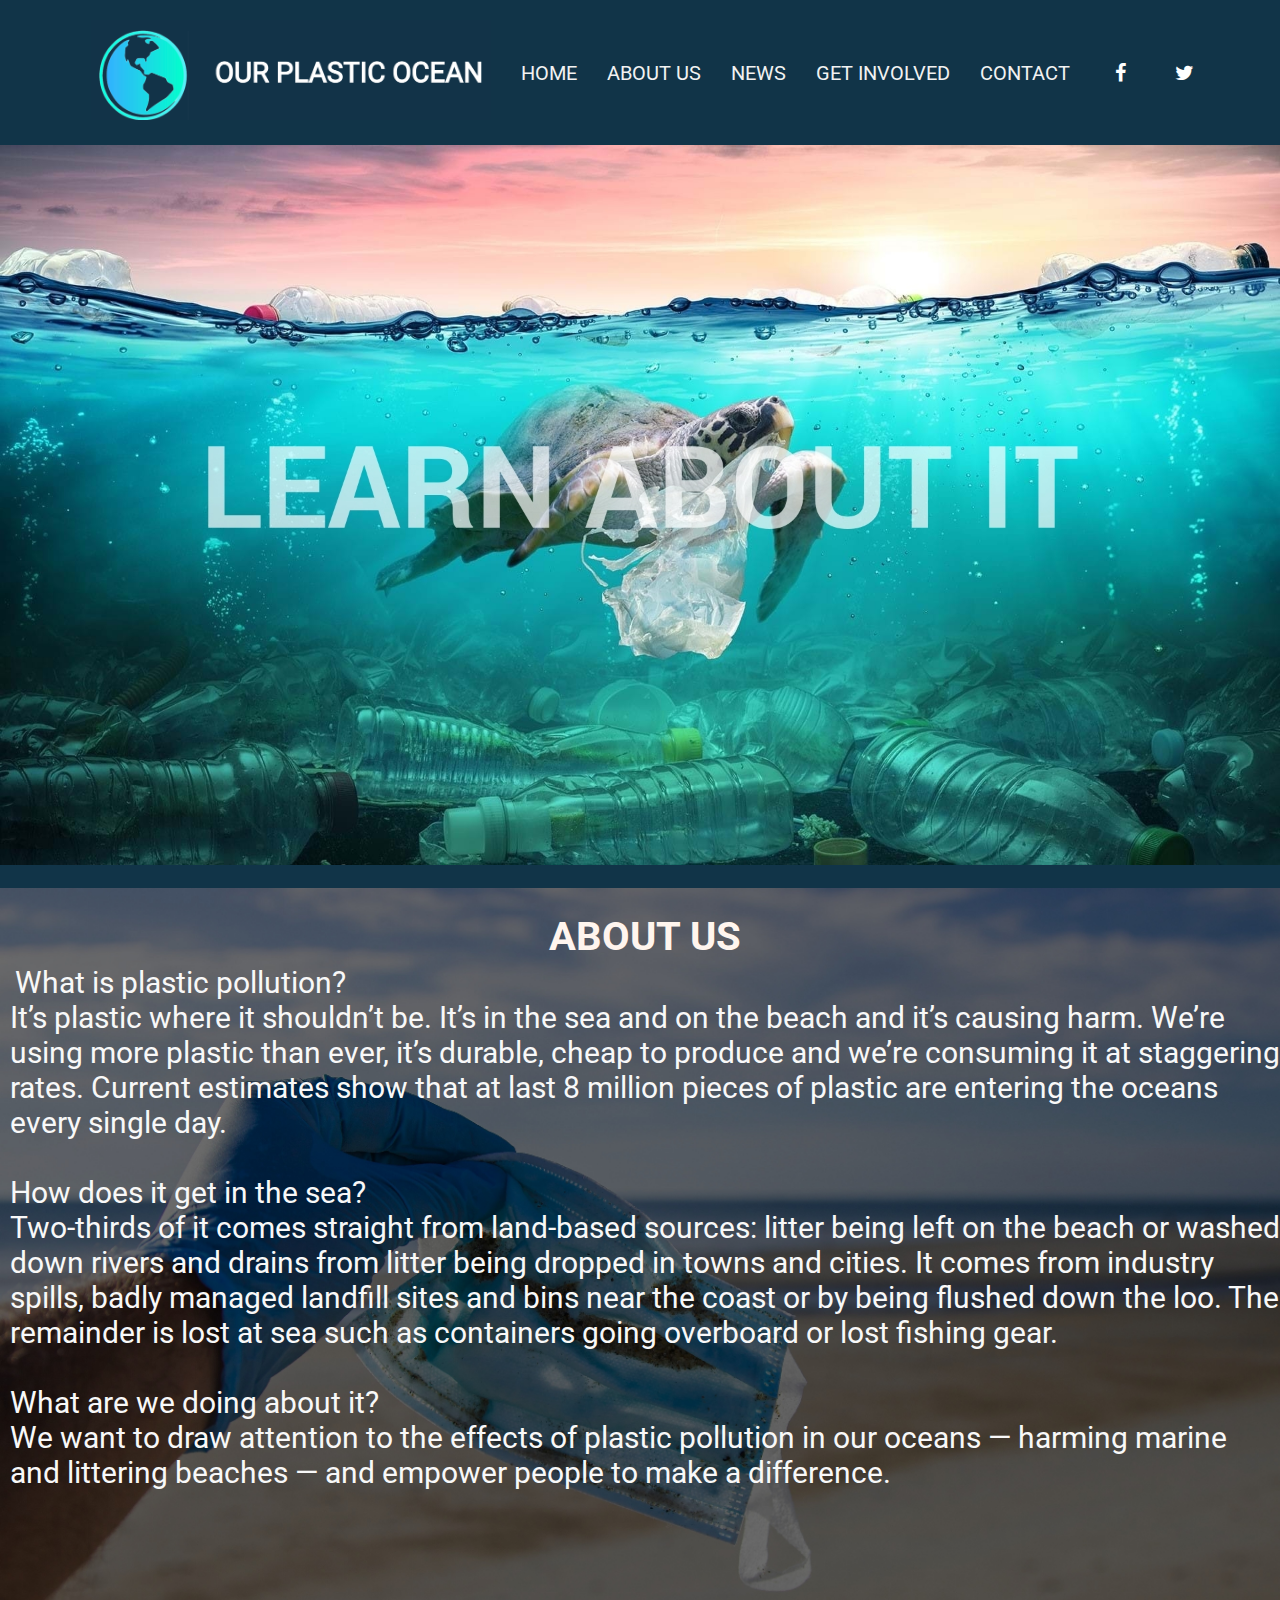
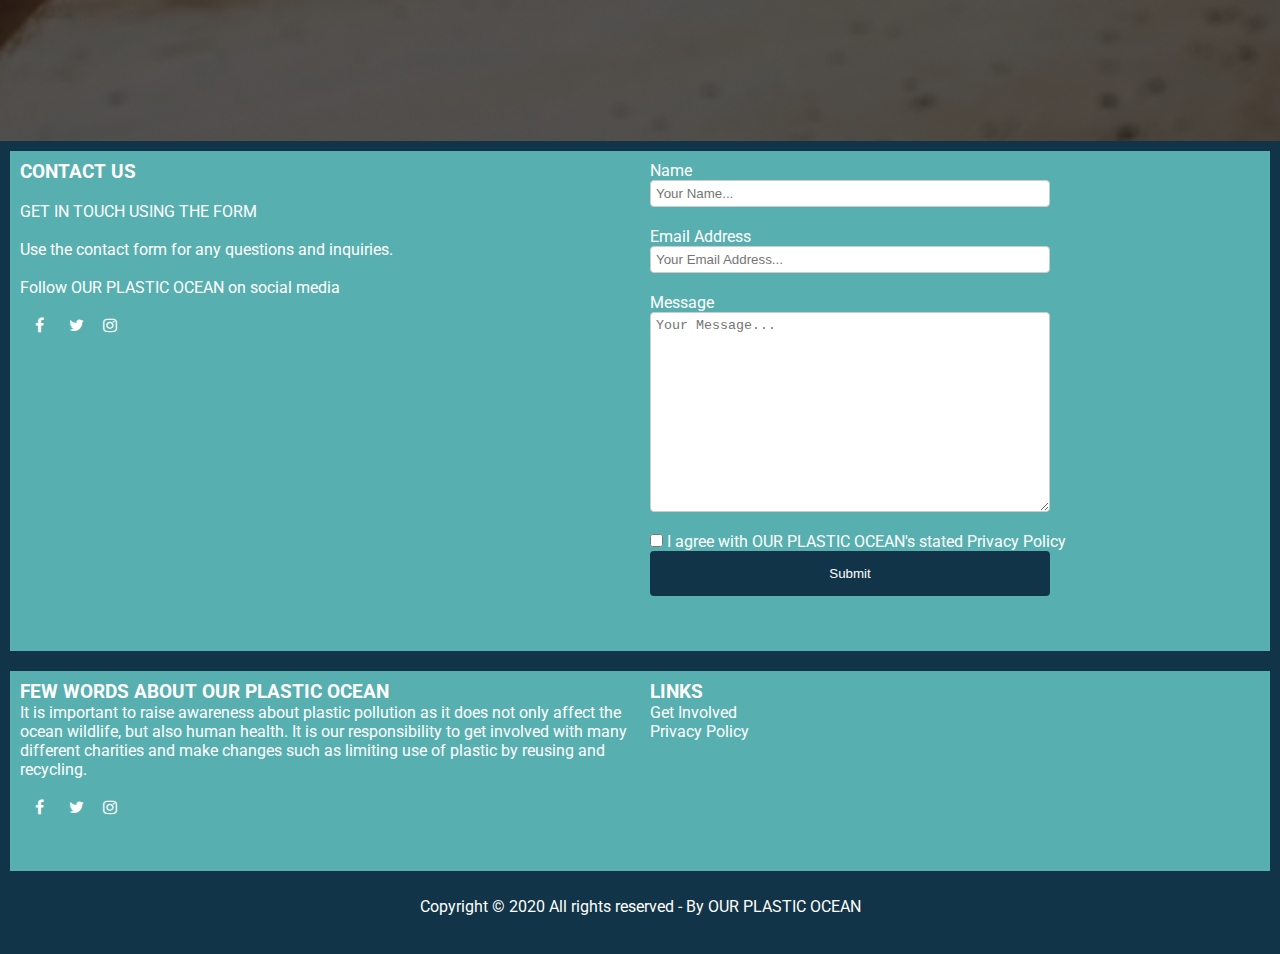
<file: index.html>
<!DOCTYPE html>
<html>
<head>
    <title>Our Plastic Ocean</title>
    <link rel="icon" href="favicon.png">
    <link rel="stylesheet" href="index.css">
    <meta name="viewport" content="width=device-width, initial-scale=1.0">
    <meta charset="utf-8">
    <link rel="preconnect" href="https://fonts.gstatic.com">
    <link href="https://fonts.googleapis.com/css2?family=Roboto&display=swap" rel="stylesheet">
    <link rel="stylesheet" href="https://cdnjs.cloudflare.com/ajax/libs/font-awesome/4.7.0/css/font-awesome.min.css">
<body>
    <!-- NAVBAR -->
    <header id="header">
        <div class="topnav" id="myTopnav">
            <div class="logo">
                <a href="index.html"><img id="header-img" src="./images/logo.png" alt="our plastic ocean logo"/></a>
            </div>
        <a href="index.html">HOME</a>
        <a href="#section2">ABOUT US</a>  
        <a href="news.html">NEWS</a>
        <a href="getinvolved.html">GET INVOLVED</a>
        <a href="#section5">CONTACT</a>
        <a href="https://www.facebook.com" target="_blank"><i class="fa fa-facebook"></i></a>
        <a href="https://www.twitter.com" target="_blank"><i class="fa fa-twitter"></i></a>
          <a href="javascript:void(0);" class="icon" onclick="myFunction()">
            <i class="fa fa-bars"></i>
          </a>
        </div>
    </header>

    <!-- SLIDESHOW CONTAINER -->
    <div class="slideshow-container">
        <div class="mySlides fade">
            <img src="./images/plasticocean.jpeg" style="width:100%;">
        </div>
        <div class="mySlides fade">
            <img src="./images/plasticocean2.jpeg" style="width:100%">
        </div>
        <div class="mySlides fade">
            <img src="./images/plasticocean3.jpeg" style="width:100%">
        </div>
    </div>
    <br>
        <div style="text-align:center">
            <span class="dot"></span>
            <span class="dot"></span>
            <span class="dot"></span>
        </div>

    <!-- ABOUT US SECTION -->
    <div class="container2">
        <div id="section2"></div>
        <img src="./images/plastic2.jpg" alt="ocean" style="width:100%">
        <div class="content">
          <h2>ABOUT US</h2>
          <p3>What is plastic pollution?
          <br>
          It’s plastic where it shouldn’t be. It’s in the sea and on the beach and it’s causing harm. We’re using 
          more plastic than ever, it’s durable, cheap to produce and we’re consuming it at staggering rates. Current 
          estimates show that at last 8 million pieces of plastic are entering the oceans every single day.
          <br>
          <br>
          How does it get in the sea?
          <br>
          Two-thirds of it comes straight from land-based sources: litter being left on the beach or washed down 
          rivers and drains from litter being dropped in towns and cities. It comes from industry spills, badly 
          managed landfill sites and bins near the coast or by being flushed down the loo. The remainder is lost at 
          sea such as containers going overboard or lost fishing gear.
          <br>
          <br> 
          What are we doing about it?
          <br>
          We want to draw attention to the effects of plastic pollution in our oceans — harming marine and 
          littering beaches — and empower people to make a difference.
        </p3>
        </div>
    </div>


    <!-- CONTACT FORM SECTION -->
    <div class="links" id="section5"></div>
        <div class="container">
            <div class="column1" style="color: white;">
                <h3>CONTACT US</h3><br>
                <p>GET IN TOUCH USING THE FORM</p><br>
                <p>Use the contact form for any questions and inquiries.</p><br>
                <p>Follow OUR PLASTIC OCEAN on social media</p>
        <br>
                <a href="https://www.facebook.com" target="_blank" class="nav-item nav-link"><i class="fa fa-facebook"></i></a>
                <a href="https://www.twitter.com"  target="_blank" class="nav-item nav-link"><i class="fa fa-twitter"></i></a>
                <a href="https://www.instagram.com"  target="_blank" class="nav-item nav-link"><i class="fa fa-instagram"></i></a>
            </div>
                <form action="messagereceived.html">
                    <div class="column1" style="color: white;">
                    <label for="name">Name</label>
                        <input type="text" id="name" name="yourname" placeholder="Your Name...">
                        <label for="emailaddress">Email Address</label>
                        <input type="text" id="email" name="email" placeholder="Your Email Address...">
                        <label for="subject">Message</label>
                        <textarea id="subject" name="messsage" placeholder="Your Message..." style="height:200px"></textarea>
                        <input type="checkbox" value="Agreed-to-Terms" required>
                            I agree with OUR PLASTIC OCEAN's stated
                            <a href="privacypolicy.html">Privacy Policy</a>
                        <div style="color:white;">
                        <input type="submit" value="Submit">
                </form>
            </div>
        </div>
    </div>

    <!-- FOOTER SECTION -->
    <footer>
        <div class="container">
            <div class="column" style="color:white;">
              <h3>FEW WORDS ABOUT OUR PLASTIC OCEAN</h3>
              <p>It is important to raise awareness about plastic pollution as it does not only affect the ocean wildlife, but also human health.
                 It is our responsibility to get involved with many different charities and make changes such as limiting use of plastic by reusing and recycling.
              </p>
              <br>
                <a href="https://www.facebook.com" target="_blank" class="nav-item nav-link"><i class="fa fa-facebook"></i></a>
                <a href="https://www.twitter.com"  target="_blank" class="nav-item nav-link"><i class="fa fa-twitter"></i></a>
                <a href="https://www.instagram.com" target="_blank" class="nav-item nav-link"><i class="fa fa-instagram"></i></a>
            </div>
            <div class="column" style="color:white;">
              <h3>LINKS</h3>
              <ul class="no-bullets">                    
                <li><a href="getinvolved.html">Get Involved</a></li>
                <li><a href="privacypolicy.html">Privacy Policy</a></li>
               </ul>
            </div>
        </div>
    </footer>

    <!-- COPYRIGHT -->
    <div class="copyright">
        <div class="row">
                <p>
                    Copyright &copy; 2020 All rights reserved - By OUR PLASTIC OCEAN
                </p>
        </div>
    </div>


<button onclick=topFunction() id="myBtn" title="Go to top">&#9650</button>
<div style="padding:15px 15px"></div>
<script src="script.js"></script>
<script src="script1.js"></script>
<script src="script2.js"></script>
</body>
</html>
</file>
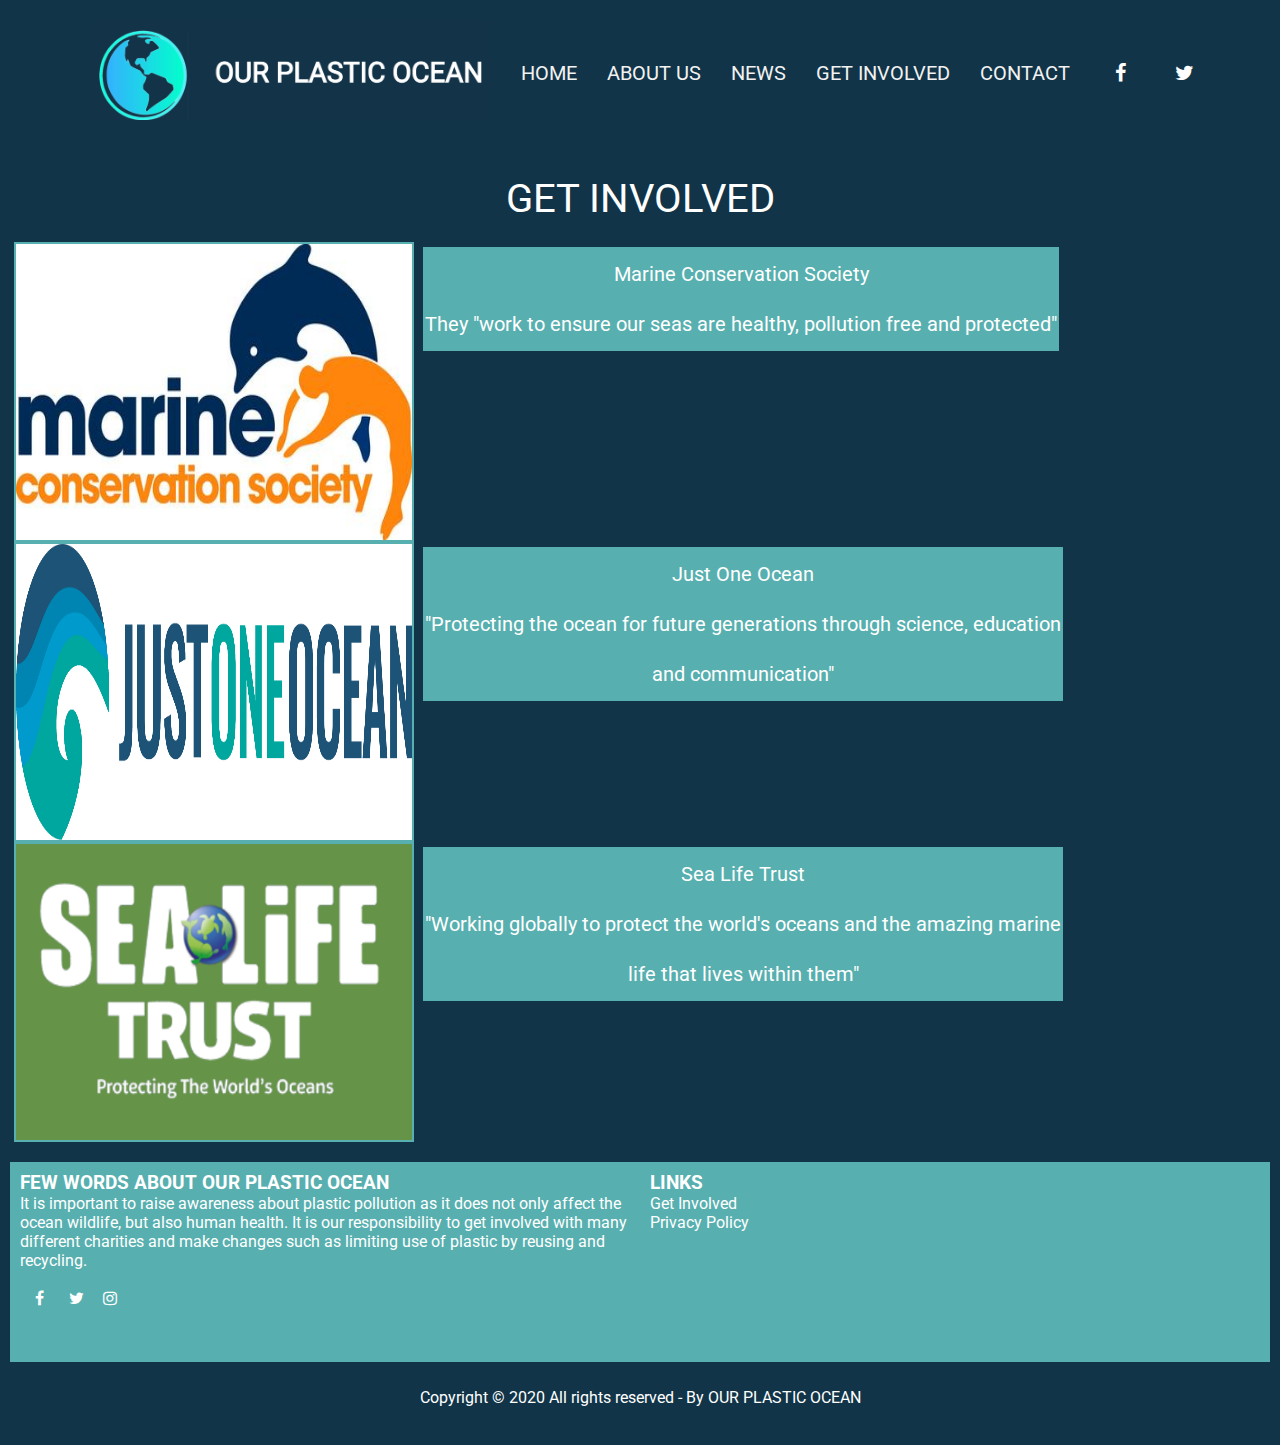
<file: getinvolved.html>
<!DOCTYPE html>
<html>
<head>
    <title>Our Plastic Ocean - Get Involved</title>
    <link rel="icon" href="favicon.png">
    <link rel="stylesheet" href="getinvolved.css">
    <meta name="viewport" content="width=device-width, initial-scale=1.0">
    <meta charset="utf-8">
    <link rel="preconnect" href="https://fonts.gstatic.com">
    <link href="https://fonts.googleapis.com/css2?family=Roboto&display=swap" rel="stylesheet">
    <link rel="stylesheet" href="https://cdnjs.cloudflare.com/ajax/libs/font-awesome/4.7.0/css/font-awesome.min.css">
<body>
    <!-- NAVBAR -->
    <header id="header">
        <div class="topnav" id="myTopnav">
            <div class="logo">
                    <a href="index.html"><img id="header-img" src="./images/logo.png" alt="our plastic ocean logo"/></a>
            </div>
        <a href="index.html">HOME</a>
        <a href="index.html#section2">ABOUT US</a>  
        <a href="news.html">NEWS</a>
        <a href="getinvolved.html">GET INVOLVED</a>
        <a href="index.html#section5">CONTACT</a>
        <a href="https://www.facebook.com" target="_blank"><i class="fa fa-facebook"></i></a>
        <a href="https://www.twitter.com" target="_blank"><i class="fa fa-twitter"></i></a>
          <a href="javascript:void(0);" class="icon" onclick="myFunction()">
            <i class="fa fa-bars"></i>
          </a>
        </div>
    </header>

        <div class="container">
            <div class="getinvolved">GET INVOLVED</div>
            <a href="https://www.mcsuk.org/" target="_blank">
            <img class="charitylogo" src="./images/mcs.jpeg" alt="marine conservation society logo">
            </a>
            <div class="charitylogo2">
                <a href="https://www.mcsuk.org/" target="_blank">
                <p2 class="header1">Marine Conservation Society
                    <br>They "work to ensure our seas are healthy, pollution free and protected"</p2>
            </div>
            <a href="https://justoneocean.org/" target="_blank">
                <img class="charitylogo" src="./images/justoneocean.jpeg" alt="just one ocean logo">
                </a>
                <div class="charitylogo2">
                    <a href="https://justoneocean.org/" target="_blank">
                    <p2 class="header1">Just One Ocean
                        <br>"Protecting the ocean for future generations through science, education 
                        <br> and communication"</p2>
                </div>
            <a href="https://www.sealifetrust.org/en/" target="_blank">
                <img class="charitylogo" src="./images/sealifetrust.jpeg" alt="sea life trust logo">
            </a>
            <div class="charitylogo2">
                <a href="https://www.sealifetrust.org/en/" target="_blank">
                <p2 class="header1">Sea Life Trust
                    <br>"Working globally to protect the world's oceans and the amazing marine 
                    <br>life that lives within them"</p2>
                </a>
            </div>
        </div>
                       
    <!-- FOOTER SECTION -->
    <footer>
        <div class="container">
            <div class="column" style="color:white;">
              <h3>FEW WORDS ABOUT OUR PLASTIC OCEAN</h3>
              <p>It is important to raise awareness about plastic pollution as it does not only affect the ocean wildlife, but also human health.
                 It is our responsibility to get involved with many different charities and make changes such as limiting use of plastic by reusing and recycling.
              </p>
              <br>
                <a href="https://www.facebook.com" target="_blank" class="nav-item nav-link"><i class="fa fa-facebook"></i></a>
                <a href="https://www.twitter.com"  target="_blank" class="nav-item nav-link"><i class="fa fa-twitter"></i></a>
                <a href="https://www.instagram.com" target="_blank" class="nav-item nav-link"><i class="fa fa-instagram"></i></a>
            </div>
            <div class="column" style="color:white;">
              <h3>LINKS</h3>
              <ul class="no-bullets">                    
                <li><a href="getinvolved.html">Get Involved</a></li>
                <li><a href="privacypolicy.html">Privacy Policy</a></li>
               </ul>
            </div>
        </div>
    </footer>

    <!-- COPYRIGHT -->
    <div class="copyright">
        <div class="row">
                <p>
                    Copyright &copy; 2020 All rights reserved - By OUR PLASTIC OCEAN
                </p>
        </div>
    </div>


<button onclick=topFunction() id="myBtn" title="Go to top">&#9650</button>
<div style="padding:15px 15px"></div>
<script src="script1.js"></script>
<script src="script2.js"></script>
</body>
</html>
</file>
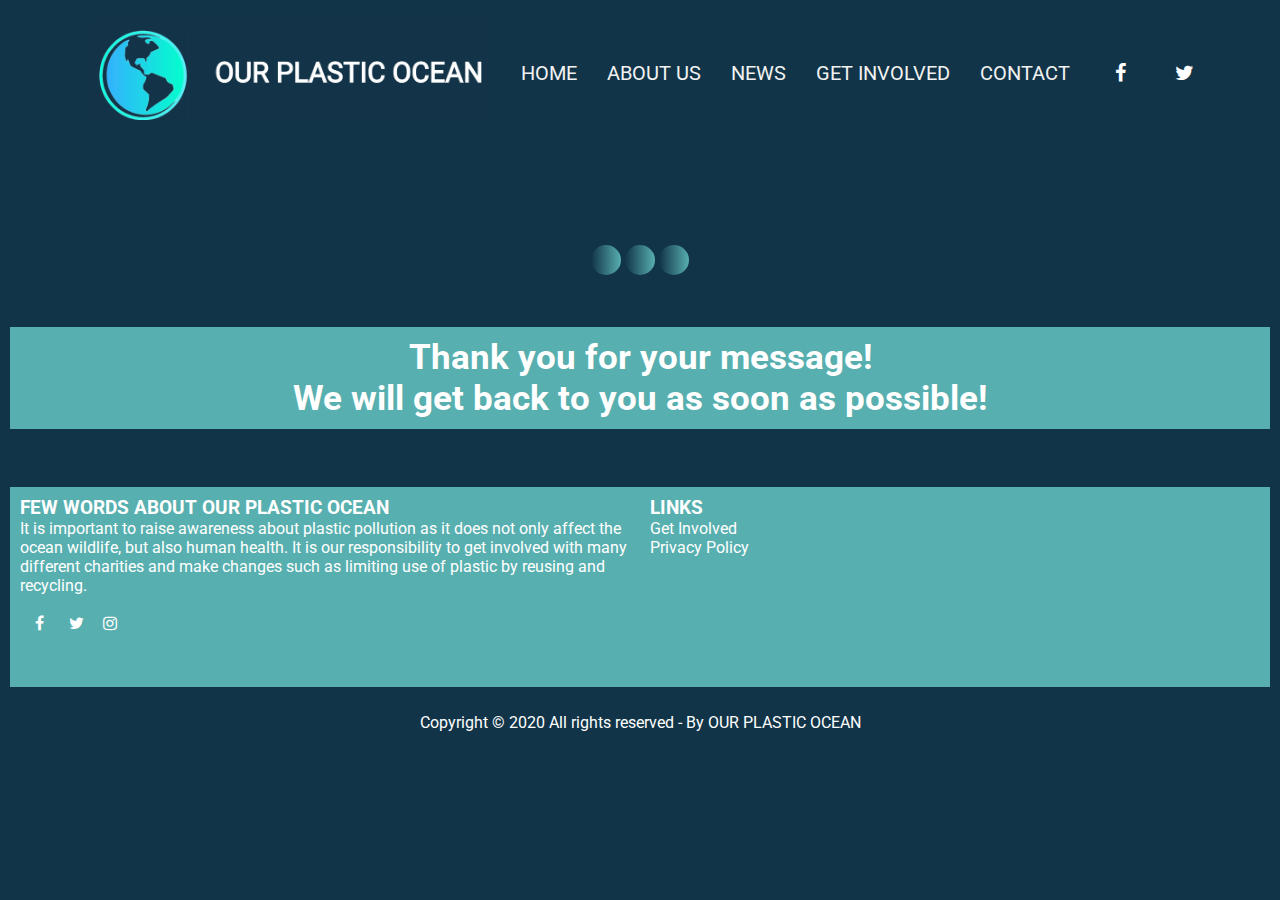
<file: messagereceived.html>
<!DOCTYPE html>
<html>
<head>
    <title>Our Plastic Ocean - Message Received</title>
    <link rel="icon" href="favicon.png">
    <link rel="stylesheet" href="messagereceived.css">
    <meta name="viewport" content="width=device-width, initial-scale=1.0">
    <meta charset="utf-8">
    <link rel="preconnect" href="https://fonts.gstatic.com">
    <link href="https://fonts.googleapis.com/css2?family=Roboto&display=swap" rel="stylesheet">
    <link rel="stylesheet" href="https://cdnjs.cloudflare.com/ajax/libs/font-awesome/4.7.0/css/font-awesome.min.css">
    <script src="https://code.jquery.com/jquery-3.4.1.js"></script>
<body>
    <!-- NAVBAR -->
    <header id="header">
        <div class="topnav" id="myTopnav">
            <div class="logo">
                    <a href="index.html"><img id="header-img" src="./images/logo.png" alt="our plastic ocean logo"/></a>
            </div>
        <a href="index.html">HOME</a>
        <a href="index.html#section2">ABOUT US</a>  
        <a href="news.html">NEWS</a>
        <a href="getinvolved.html">GET INVOLVED</a>
        <a href="index.html#section5">CONTACT</a>
        <a href="https://www.facebook.com" target="_blank"><i class="fa fa-facebook"></i></a>
        <a href="https://www.twitter.com" target="_blank"><i class="fa fa-twitter"></i></a>
          <a href="javascript:void(0);" class="icon" onclick="myFunction()">
            <i class="fa fa-bars"></i>
          </a>
        </div>
    </header>

        <div class="spinner">
            <div class="bounce1"></div>
            <div class="bounce2"></div>
            <div class="bounce3"></div>
          </div>
    <br><br>
          <div class="container">
                <h4>Thank you for your message! 
                <br>We will get back to you as soon as possible!</h4>
            </div>
    <br><br>        
    <!-- FOOTER SECTION -->
    <footer>
        <div class="container">
            <div class="column" style="color:white;">
              <h3>FEW WORDS ABOUT OUR PLASTIC OCEAN</h3>
              <p>It is important to raise awareness about plastic pollution as it does not only affect the ocean wildlife, but also human health.
                 It is our responsibility to get involved with many different charities and make changes such as limiting use of plastic by reusing and recycling.
              </p>
              <br>
                <a href="https://www.facebook.com" target="_blank" class="nav-item nav-link"><i class="fa fa-facebook"></i></a>
                <a href="https://www.twitter.com"  target="_blank" class="nav-item nav-link"><i class="fa fa-twitter"></i></a>
                <a href="https://www.instagram.com" target="_blank" class="nav-item nav-link"><i class="fa fa-instagram"></i></a>
            </div>
            <div class="column" style="color:white;">
              <h3>LINKS</h3>
              <ul class="no-bullets">                    
                <li><a href="getinvolved.html">Get Involved</a></li>
                <li><a href="privacypolicy.html">Privacy Policy</a></li>
               </ul>
            </div>
        </div>
    </footer>

    <!-- COPYRIGHT -->
    <div class="copyright">
        <div class="row">
                <p>
                    Copyright &copy; 2020 All rights reserved - By OUR PLASTIC OCEAN
                </p>
        </div>
    </div>


<button onclick=topFunction() id="myBtn" title="Go to top">&#9650</button>
<div style="padding:15px 15px"></div>
<script src="script1.js"></script>
<script src="script2.js"></script>
</body>
</html>
</file>
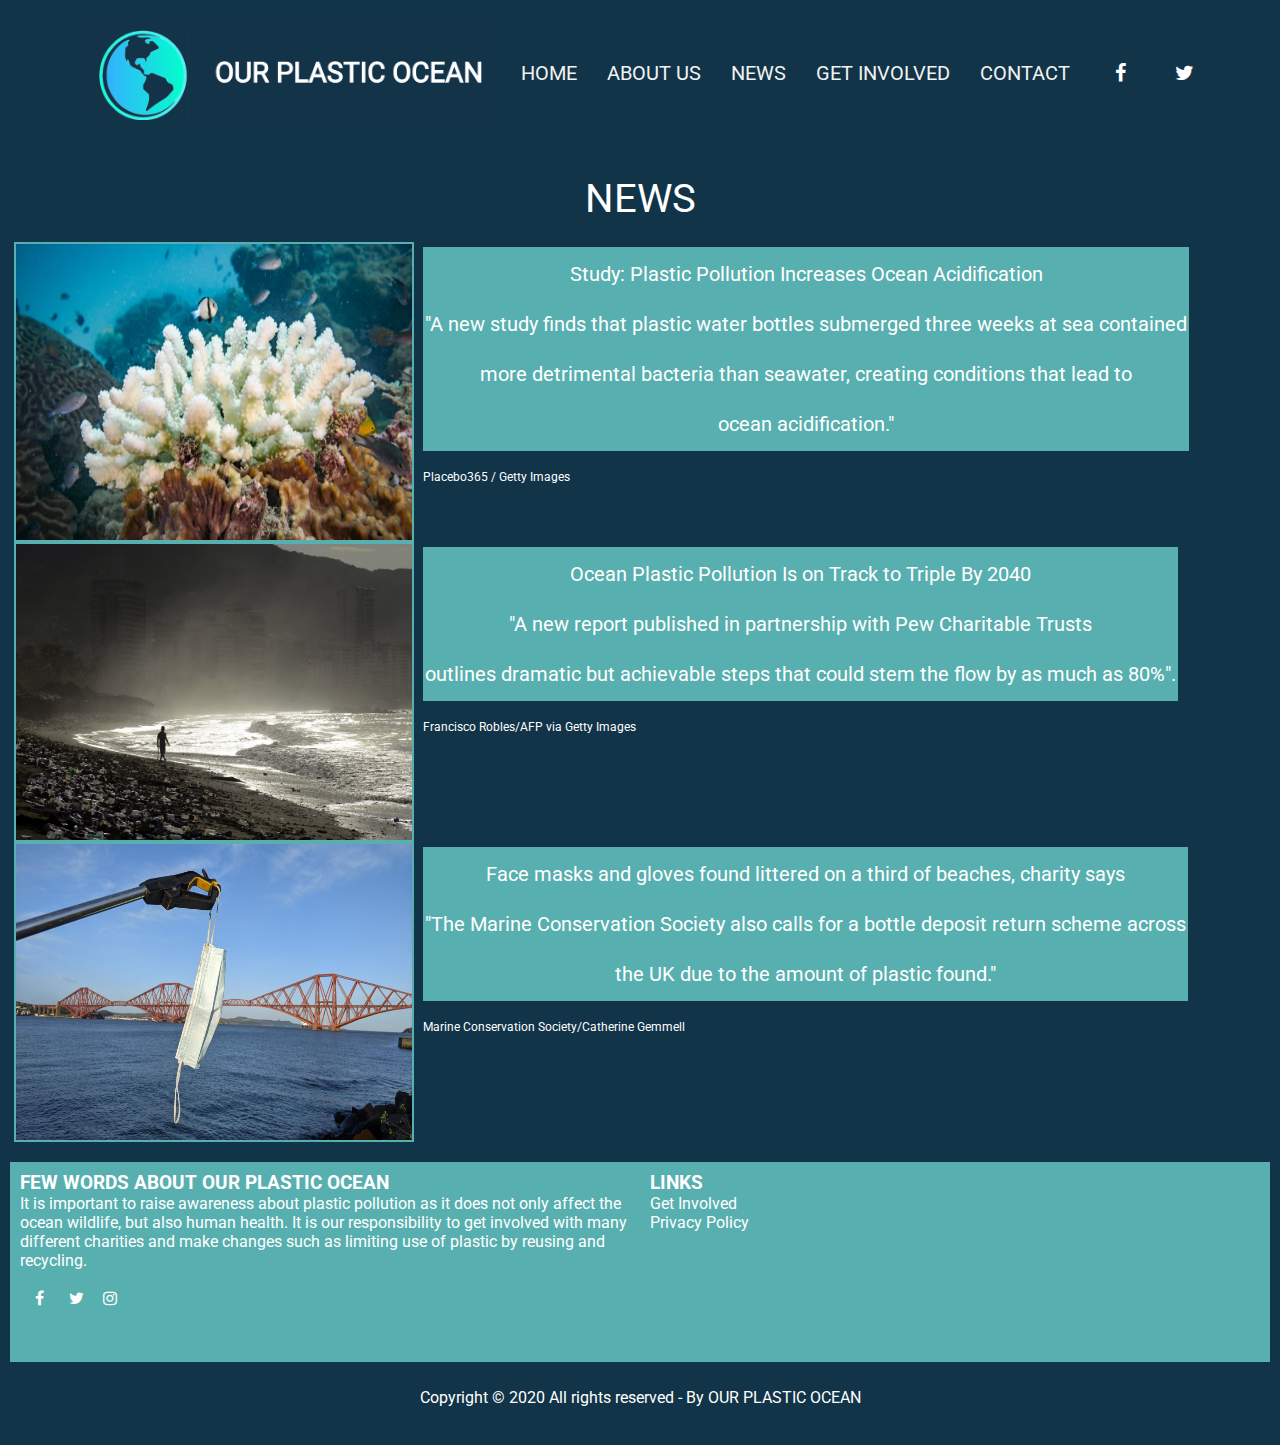
<file: news.html>
<!DOCTYPE html>
<html>
<head>
    <title>Our Plastic Ocean - News</title>
    <link rel="icon" href="favicon.png">
    <link rel="stylesheet" href="news.css">
    <meta name="viewport" content="width=device-width, initial-scale=1.0">
    <meta charset="utf-8">
    <link rel="preconnect" href="https://fonts.gstatic.com">
    <link href="https://fonts.googleapis.com/css2?family=Roboto&display=swap" rel="stylesheet">
    <link rel="stylesheet" href="https://cdnjs.cloudflare.com/ajax/libs/font-awesome/4.7.0/css/font-awesome.min.css">
<body>
    <!-- NAVBAR -->
    <header id="header">
        <div class="topnav" id="myTopnav">
            <div class="logo">
                    <a href="index.html"><img id="header-img" src="./images/logo.png" alt="our plastic ocean logo"/></a>
            </div>
        <a href="index.html">HOME</a>
        <a href="index.html#section2">ABOUT US</a>  
        <a href="news.html">NEWS</a>
        <a href="getinvolved.html">GET INVOLVED</a>
        <a href="index.html#section5">CONTACT</a>
        <a href="https://www.facebook.com" target="_blank"><i class="fa fa-facebook"></i></a>
        <a href="https://www.twitter.com" target="_blank"><i class="fa fa-twitter"></i></a>
          <a href="javascript:void(0);" class="icon" onclick="myFunction()">
            <i class="fa fa-bars"></i>
          </a>
        </div>
    </header>

        <div class="container">
            <div class="news">NEWS</div>
            <a href="https://www.ecowatch.com/ocean-acidification-plastic-polllution-2648847023.html?rebelltitem=1#rebelltitem1" target="_blank">
              <img class="charitylogo" src="./images/ecowatch.jpeg" alt="ecowatch">
              </a>
              <div class="charitylogo2">
                <a href="https://www.ecowatch.com/ocean-acidification-plastic-polllution-2648847023.html?rebelltitem=1#rebelltitem1" target="_blank">
                  <p2 class="header1">Study: Plastic Pollution Increases Ocean Acidification
                      <br>"A new study finds that plastic water bottles submerged three weeks at sea contained
                      <br>more  detrimental bacteria than seawater, creating conditions that lead to
                      <br>ocean acidification."</p2>
                      <br>Placebo365 / Getty Images
              </div>
              <a href="https://origin.www.bloomberg.com/news/articles/2020-07-23/plastic-pollution-in-oceans-to-triple-by-2040-harming-climate" target="_blank">
                  <img class="charitylogo" src="./images/bloomberg.jpeg" alt="bloomberg">
                  </a>
                  <div class="charitylogo2">
                    <a href="https://origin.www.bloomberg.com/news/articles/2020-07-23/plastic-pollution-in-oceans-to-triple-by-2040-harming-climate" target="_blank">
                      <p2 class="header1">Ocean Plastic Pollution Is on Track to Triple By 2040
                          <br>"A new report published in partnership with Pew Charitable Trusts
                          <br>outlines dramatic but achievable steps that could stem the flow by as much as 80%".
                          <br>
                          </p2>
                          <br>Francisco Robles/AFP via Getty Images
                  </div>
              <a href="https://news.sky.com/story/face-masks-and-gloves-found-littered-on-a-third-of-beaches-charity-says-12125129" target="_blank">
                  <img class="charitylogo" src="./images/skynews.jpeg" alt="skynews">
              </a>
              <div class="charitylogo2">
                <a href="https://news.sky.com/story/face-masks-and-gloves-found-littered-on-a-third-of-beaches-charity-says-12125129" target="_blank">
                  <p2 class="header1">Face masks and gloves found littered on a third of beaches, charity says
                    <br>"The Marine Conservation Society also calls for a bottle deposit return scheme across
                    <br>the UK due to the amount of plastic found."</p2>
                    <br>Marine Conservation Society/Catherine Gemmell
                  </a>
              </div>
          </div>
    
                       
    <!-- FOOTER SECTION -->
    <footer>
        <div class="container">
            <div class="column" style="color:white;">
              <h3>FEW WORDS ABOUT OUR PLASTIC OCEAN</h3>
              <p>It is important to raise awareness about plastic pollution as it does not only affect the ocean wildlife, but also human health.
                 It is our responsibility to get involved with many different charities and make changes such as limiting use of plastic by reusing and recycling.
              </p>
              <br>
                <a href="https://www.facebook.com" target="_blank" class="nav-item nav-link"><i class="fa fa-facebook"></i></a>
                <a href="https://www.twitter.com"  target="_blank" class="nav-item nav-link"><i class="fa fa-twitter"></i></a>
                <a href="https://www.instagram.com" target="_blank" class="nav-item nav-link"><i class="fa fa-instagram"></i></a>
            </div>
            <div class="column" style="color:white;">
              <h3>LINKS</h3>
              <ul class="no-bullets">                    
                <li><a href="getinvolved.html">Get Involved</a></li>
                <li><a href="privacypolicy.html">Privacy Policy</a></li>
               </ul>
            </div>
        </div>
    </footer>

    <!-- COPYRIGHT -->
    <div class="copyright">
        <div class="row">
                <p>
                    Copyright &copy; 2020 All rights reserved - By OUR PLASTIC OCEAN
                </p>
        </div>
    </div>


<button onclick=topFunction() id="myBtn" title="Go to top">&#9650</button>
<div style="padding:15px 15px"></div>
<script src="script1.js"></script>
<script src="script2.js"></script>
</body>
</html>
</file>
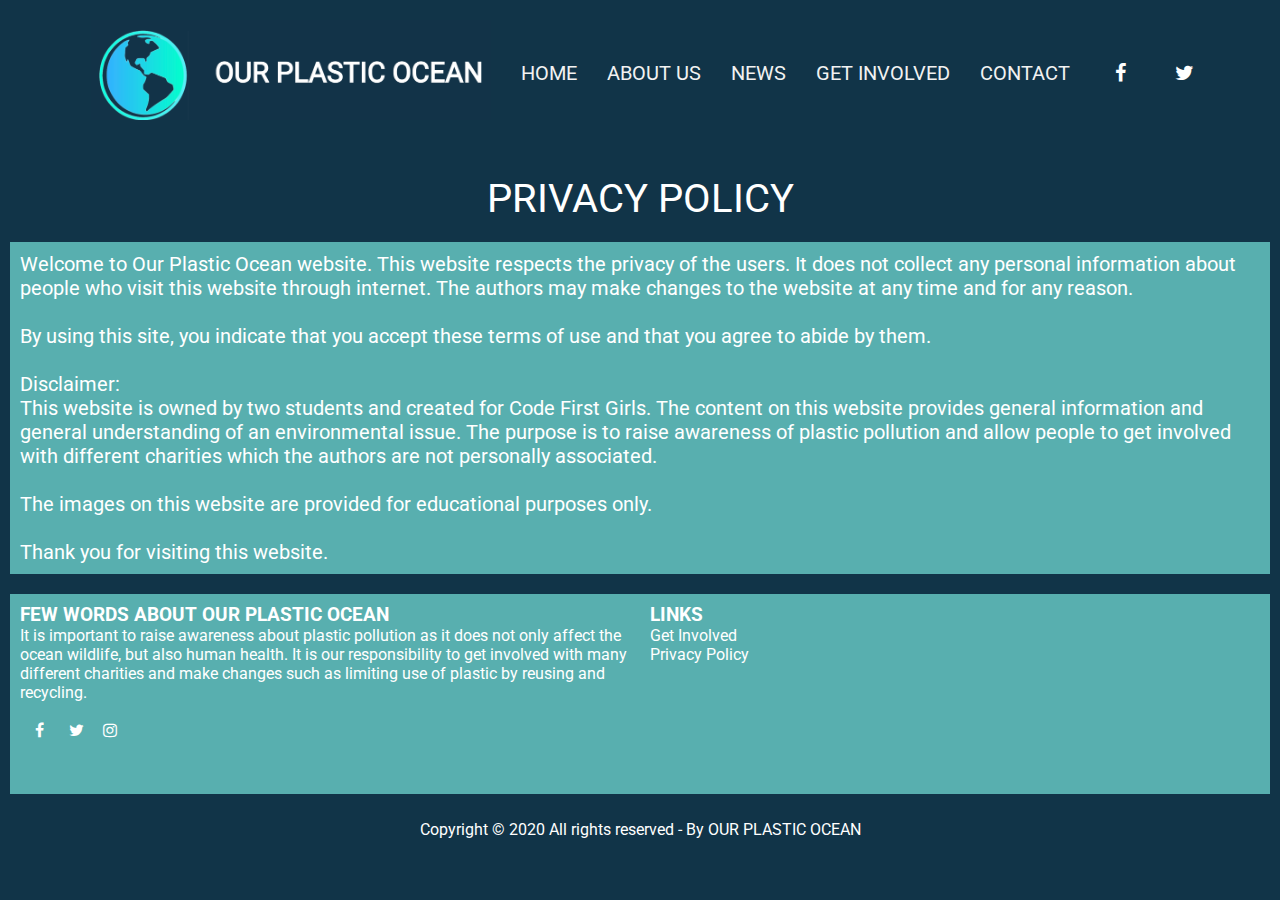
<file: privacypolicy.html>
<!DOCTYPE html>
<html>
<head>
    <title>Our Plastic Ocean - Privacy Policy</title>
    <link rel="icon" href="favicon.png">
    <link rel="stylesheet" href="privacypolicy.css">
    <meta name="viewport" content="width=device-width, initial-scale=1.0">
    <meta charset="utf-8">
    <link rel="preconnect" href="https://fonts.gstatic.com">
    <link href="https://fonts.googleapis.com/css2?family=Roboto&display=swap" rel="stylesheet">
    <link rel="stylesheet" href="https://cdnjs.cloudflare.com/ajax/libs/font-awesome/4.7.0/css/font-awesome.min.css">
<body>
    <!-- NAVBAR -->
    <header id="header">
        <div class="topnav" id="myTopnav">
            <div class="logo">
                    <a href="index.html"><img id="header-img" src="./images/logo.png" alt="our plastic ocean logo"/></a>
            </div>
        <a href="index.html">HOME</a>
        <a href="index.html#section2">ABOUT US</a>  
        <a href="news.html">NEWS</a>
        <a href="getinvolved.html">GET INVOLVED</a>
        <a href="index.html#section5">CONTACT</a>
        <a href="https://www.facebook.com" target="_blank"><i class="fa fa-facebook"></i></a>
        <a href="https://www.twitter.com" target="_blank"><i class="fa fa-twitter"></i></a>
          <a href="javascript:void(0);" class="icon" onclick="myFunction()">
            <i class="fa fa-bars"></i>
          </a>
        </div>
    </header>

        <div class="container">
            <div class="privacypolicy">PRIVACY POLICY</div>
                <p4>Welcome to Our Plastic Ocean website. This website respects the privacy of the users. 
                It does not collect any personal information about people who visit this website through internet. 
                The authors may make changes to the website at any time and for any reason. 
                <br> 
                <br>
                By using this site, you indicate that you accept these terms of use and that you agree to abide by them. 
                <br>
                <br>
                Disclaimer:
                <br>
                This website is owned by two students and created for Code First Girls. The content on this website provides general information and general 
                understanding of an environmental issue. The purpose is to raise awareness of plastic pollution and 
                allow people to get involved with different charities which the authors are not personally associated. 
                <br>
                <br>
                The images on this website are provided for educational purposes only. 
                <br>
                <br>
                Thank you for visiting this website.</p4>
                </div>
                       
    <!-- FOOTER SECTION -->
    <footer>
        <div class="container">
            <div class="column" style="color:white;">
              <h3>FEW WORDS ABOUT OUR PLASTIC OCEAN</h3>
              <p>It is important to raise awareness about plastic pollution as it does not only affect the ocean wildlife, but also human health.
                 It is our responsibility to get involved with many different charities and make changes such as limiting use of plastic by reusing and recycling.
              </p>
              <br>
                <a href="https://www.facebook.com" target="_blank" class="nav-item nav-link"><i class="fa fa-facebook"></i></a>
                <a href="https://www.twitter.com"  target="_blank" class="nav-item nav-link"><i class="fa fa-twitter"></i></a>
                <a href="https://www.instagram.com" target="_blank" class="nav-item nav-link"><i class="fa fa-instagram"></i></a>
            </div>
            <div class="column" style="color:white;">
              <h3>LINKS</h3>
              <ul class="no-bullets">                    
                <li><a href="getinvolved.html">Get Involved</a></li>
                <li><a href="privacypolicy.html">Privacy Policy</a></li>
               </ul>
            </div>
        </div>
    </footer>

    <!-- COPYRIGHT -->
    <div class="copyright">
        <div class="row">
                <p>
                    Copyright &copy; 2020 All rights reserved - By OUR PLASTIC OCEAN
                </p>
        </div>
    </div>


<button onclick=topFunction() id="myBtn" title="Go to top">&#9650</button>
<div style="padding:15px 15px"></div>
<script src="script1.js"></script>
<script src="script2.js"></script>
</body>
</html>
</file>
<file: index.css>
/* Homepage styles */
* {
    margin: 0;
    padding: 0;
    box-sizing: border-box;
}
body{
    font-family: 'Roboto', sans-serif;
    background-color: #113448;
}

a:link {
    color: white;
    text-decoration: none;
}
  
/* visited link */
a:visited {
    color: white;
}
  
/* mouse over link */
a:hover {
    color: teal;
}

html{
    scroll-behavior: smooth;
}

/* HEADER */
#header-img{
  width: 400px;
  height: 100px;
}

header {
  padding: 0px 20px;
  display: flex;
  justify-content: space-around;
  align-items: center;
}
.topnav {
  display: flex;
  padding: 5px 20px;
  flex-wrap: wrap;
  align-items: center;
  justify-content: center;
  background-color: #113448;
}

.topnav a {
  float: left;
  display: block;
  color: #f2f2f2;
  text-align: center;
  padding: 15px 0;
  text-decoration: none;
  font-size: 20px;
  transition: .4s;
  position: relative;
  width: auto;
  margin: 0 15px;
}

.topnav a:hover {
color: teal;
}


.topnav .icon {
display: none;
}

@media screen and (max-width: 600px) {
.topnav a:not(:first-child) {display: none;}
.topnav a.icon {
  float: right;
  display: block;
}
}

@media screen and (max-width: 600px) {
.topnav.responsive {position: relative;}
.topnav.responsive .icon {
  position: absolute;
  right: 0;
  top: 0;
}
.topnav.responsive a {
  float: none;
  display: block;
  text-align: left;
}
}
/* SOCIAL MEDIA */
  /* Style all font awesome icons */
  .fa {
    padding: 1px 15px;
    width: 5px;
    text-align: right;
    text-decoration: none;
    }
    /* Add a hover effect if you want */
    .fa:hover {
    opacity: 0.7;
    color: teal;
    }
    /* Set a specific color for each brand */
    /* Facebook */
    .fa-facebook {
    background: transparent;
    color: white;
    }
    /* Twitter */
    .fa-twitter {
    background: transparent;
    color: white;
    }
    /* Instagram */
    .fa-instagram {
      background: transparent;
      color: white;
    }
  
/* SLIDESHOW CONTAINER */
.slideshow-container {
    width: 100%;
    margin: auto;
} 

/* ABOUT US SECTION */
h2 {
    color: #FFF5EE;
    font-size: 40px;
    padding: 5px;
    font-family: 'Roboto', sans-serif;
    text-align: center;
  }
.container2 {
    position: relative;
    max-width: 100%;
    margin: 0 auto;
  }
  
  .container2 img {
    vertical-align: middle;
}
  
  .container2 .content {
    position: absolute;
    bottom: 0;
    color: #f1f1f1;
    top: 20px;
    left: 10px;
    height: 100%;
  }
  p3 {
    color: #F8F8F8;
    padding: 5px;
    font-size: 30px;
    font-family: 'Roboto', sans-serif;
    text-align: center;
  }

/* CONTACT FORM SECTION */ /* FOOTER SECTION */
 /* Style inputs with type="text", select elements and textareas */
 input[type=text], select, textarea {
    display: block;
    width: 400px;
    padding: 5px; /* Some padding */
    border: 1px solid #ccc; /* Gray border */
    border-radius: 4px; /* Rounded borders */
    box-sizing: border-box; /* Make sure that padding and width stays in place */
    margin-top: 0px; /* Add a top margin */
    margin-bottom: 20px; /* Bottom margin */
    resize: vertical; /* Allow the user to vertically resize the textarea (not horizontally) */
    }

    /* Style the submit button with a specific background color etc */
    input[type=submit] {
    background-color: #113448;
    color: white;
    padding: 12px 20px;
    border: solid #113448;
    cursor: pointer;
    border-radius: 4px;
    display: block;
    width: 400px;
    box-sizing: border-box; /* Make sure that padding and width stays in place */
    margin-top: 0px; /* Add a top margin */
    margin-bottom: 20px; /* Bottom margin */
    resize: vertical /* Allow the user to vertically resize the textarea (not horizontally) */
    }
    /* When moving the mouse over the submit button, add a darker green color */
    input[type=submit]:hover {
    background-color: teal;
    }
    /* Add a background color and some padding around the form */
    .container {
    background-color: #113448;
    padding: 10px;
    text-align: left;
    width: 100%;
    content: "";
    display: table;
    clear: both;
    font-family: 'Roboto', sans-serif;
    }
  
    .checkbox {
      font: 400 0.875rem/1.375rem "Open Sans",sans-serif;
    }
   
    .submit {
    border-radius: 5px;
    padding: 5px;
    text-align: center;
    height: 3.125rem;
    }
  /* Create two equal columns that floats next to each other */
  .column {
    float: left;
    width: 50%;
    padding: 10px;
    height: 200px;
    background-color: #58AFAF;
  }

  .column1 {
    float: left;
    width: 50%;
    padding: 10px;
    height: 500px;
    background-color: #58AFAF;
  }
  /* Clear floats after the columns */
  .row:after {
    content: "";
    display: table;
    clear: both;
  }
  ul.no-bullets {
    list-style-type: none;
    margin: 0;
    padding: 0;
    color: white;
  }

/* COPYRIGHT */
.copyright {
    padding-top: 1rem;
    padding-bottom: 0.5rem;
    background-color: #113448;
    text-align: center;
}
p {
    color: white;
    font-size: medium;
    font-family: 'Roboto', sans-serif;
    }

/* SCROLL TO BACK TOP BUTTON */
#myBtn {
    display: none;
    position: fixed;
    bottom: 10px;
    right: 30px;
    z-index: 99;
    font-size: 20px;
    border: none;
    outline: none;
    background-color: #58AFAF;
    color: white;
    cursor: pointer;
    padding: 15px;
    border-radius: 4px;
  }
  
  #myBtn:hover {
    background-color: #113448;
    opacity: 0.7;
  }

/* MEDIA */
  @media (max-width: 1024px) and (min-width: 770px){
  p3{
    font-size: 20px;
  }
  
  input[type=text], select, textarea{
    width: 350px;
  }
  
  input[type=submit]{
    width: 350px;
  } 
}
  @media (max-width: 770px){
  p3{
    font-size: 15px;
  }

  h2{
    font-size: 15px;
  }
  h3{
    font-size: 12px;
  }
  p{
    font-size: 10px;
  }
  
  input[type=text], select, textarea{
    width: 100%;
    }
  
  input[type=submit]{
    width: 100%;
  }  
  
  #header-img{
    width: 300px;
    height: 100px;
  }
}
@media (max-width: 550px){
  p3{
    font-size: 12px;
  }
  .container2 .content {
    top: 5px;
    left: 10px;
  }
}

@media (max-width: 500px){
  p3{
    font-size: 9px;
  }
}
</file>
<file: getinvolved.css>
/* Get Involved page styles */
* {
    margin: 0;
    padding: 0;
    box-sizing: border-box;
}
.getinvolved {
    color: white;
    font-size: 40px;
    padding: 20px;
    font-family: 'Roboto', sans-serif;
    text-align: center;
  }
p2 {
    color: white;
    font-size: 15px;
    padding: 2px;
    font-family: 'Roboto', sans-serif;
    text-align: center;
    background-color: #58AFAF;
}

p2:hover {
    opacity: 0.7;
    color: teal;
}

.header1 {
    display: inline-block;
    color: white;
    text-decoration: none;
    font-family: 'Roboto', sans-serif;
    font-size: 20px;
}
.charitylogo {
    display: inline-block;
    vertical-align: middle;
    border: #58AFAF solid 2px;
    margin-left: 4px;
    width: 400px; 
    height: 300px;
}

.charitylogo2 {
    display: inline-block;
    vertical-align: top;
    margin-right: -4px;
    height: 50px;        
    line-height: 50px; 
    color: white;
    font-family: 'Roboto', sans-serif;
    font-size: 12px;
    padding: 5px;
}

body{
    font-family: 'Roboto', sans-serif;
    background-color: #113448;
}

a:link {
    color: white;
    text-decoration: none;
}
  
/* visited link */
a:visited {
    color: white;
}
  
/* mouse over link */
a:hover {
    color: teal;
}

html{
    scroll-behavior: smooth;
}

/* HEADER */
#header-img{
  width: 400px;
  height: 100px;
}

header {
  padding: 0px 20px;
  display: flex;
  justify-content: space-around;
  align-items: center;
}
.topnav {
  display: flex;
  padding: 5px 20px;
  flex-wrap: wrap;
  align-items: center;
  justify-content: center;
  background-color: #113448;
}

.topnav a {
  float: left;
  display: block;
  color: #f2f2f2;
  text-align: center;
  padding: 15px 0;
  text-decoration: none;
  font-size: 20px;
  transition: .4s;
  position: relative;
  width: auto;
  margin: 0 15px;
}

.topnav a:hover {
color: teal;
}


.topnav .icon {
display: none;
}

@media screen and (max-width: 600px) {
.topnav a:not(:first-child) {display: none;}
.topnav a.icon {
  float: right;
  display: block;
}
}

@media screen and (max-width: 600px) {
.topnav.responsive {position: relative;}
.topnav.responsive .icon {
  position: absolute;
  right: 0;
  top: 0;
}
.topnav.responsive a {
  float: none;
  display: block;
  text-align: left;
}
}
/* SOCIAL MEDIA */
  /* Style all font awesome icons */
  .fa {
    padding: 1px 15px;
    width: 5px;
    text-align: right;
    text-decoration: none;
    }
    /* Add a hover effect if you want */
    .fa:hover {
    opacity: 0.7;
    color: teal;
    }
    /* Set a specific color for each brand */
    /* Facebook */
    .fa-facebook {
    background: transparent;
    color: white;
    }
    /* Twitter */
    .fa-twitter {
    background: transparent;
    color: white;
    }
    /* Instagram */
    .fa-instagram {
      background: transparent;
      color: white;
    }
  



 /* FOOTER SECTION */
    .container {
    background-color: #113448;
    padding: 10px;
    text-align: left;
    width: 100%;
    content: "";
    display: table;
    clear: both;
    font-family: 'Roboto', sans-serif;
    }

    * {
      box-sizing: border-box;
  }
  /* Create two equal columns that floats next to each other */
  .column {
    float: left;
    width: 50%;
    padding: 10px;
    height: 200px;
    background-color: #58AFAF;
  }

  /* Clear floats after the columns */
  .row:after {
    content: "";
    display: table;
    clear: both;
  }
  ul.no-bullets {
    list-style-type: none;
    margin: 0;
    padding: 0;
    color: white;
  }

/* COPYRIGHT */
.copyright {
    padding-top: 1rem;
    padding-bottom: 0.5rem;
    background-color: #113448;
    text-align: center;
}
p {
    color: white;
    font-size: medium;
    font-family: 'Roboto', sans-serif;
    }

/* SCROLL TO BACK TOP BUTTON */
#myBtn {
    display: none;
    position: fixed;
    bottom: 10px;
    right: 30px;
    z-index: 99;
    font-size: 20px;
    border: none;
    outline: none;
    background-color: #58AFAF;
    color: white;
    cursor: pointer;
    padding: 15px;
    border-radius: 4px;
  }
  
  #myBtn:hover {
    background-color: #113448;
    opacity: 0.7;
  }
  
/* MEDIA */
@media (max-width: 772px) and (min-width: 320px){
  p{
    font-size: 10px;
  }
  h3{
    font-size: 12px;
}
  
  #header-img{
      width: 300px;
      height: 100px;
  }

  .header1 {
      display: inline-block;
      color: white;
      text-decoration: none;
      font-family: 'Roboto', sans-serif;
      font-size: 13px;
  }
  
  .charitylogo {
      display: inline-block;
      vertical-align: middle;
      border: #58AFAF solid 2px;
      margin-left: 4px;
      width: 300px; 
      height: 200px;
  }
  
  .charitylogo2 {
      display: inline-block;
      vertical-align: top;
      margin-right: -4px;
      margin-bottom: 120px;
      height: 15px;        
      line-height: 15px; 
      color: white;
      font-family: 'Roboto', sans-serif;
      font-size: 10px;
      padding: 5px;
  }
}
@media (max-width: 1019px) and (min-width: 772px){
  .header1 {
      display: inline-block;
      color: white;
      text-decoration: none;
      font-family: 'Roboto', sans-serif;
      font-size: 17px;
  }
  .charitylogo {
      display: inline-block;
      vertical-align: middle;
      border: #58AFAF solid 2px;
      margin-left: 4px;
      width: 300px; 
      height: 200px;
  }
  
  .charitylogo2 {
      display: inline-block;
      vertical-align: top;
      margin-right: -4px;
      margin-bottom: 85px;
      height: 20px;        
      line-height: 20px; 
      color: white;
      font-family: 'Roboto', sans-serif;
      font-size: 10px;
      padding: 5px;
  } 
}
</file>
<file: messagereceived.css>
/* Submit message page styles */
* {
    margin: 0;
    padding: 0;
    box-sizing: border-box;
}
body{
  font-family: 'Roboto', sans-serif;
  background-color: #113448;
}
h4 {
  color: white;
  background-color: #58AFAF;
  text-align: center;
  padding: 10px;
  font-size: 35px;
}
.spinner {
  margin: 100px auto 0;
  width: 100px;
  text-align: center;
}
  
  .spinner > div {
  width: 30px;
  height: 30px;
  background-image: linear-gradient(to right, #113448, #58AFAF);
  border-radius: 100%;
  display: inline-block;
  -webkit-animation: sk-bouncedelay 1.4s infinite ease-in-out both;
  animation: sk-bouncedelay 1.4s infinite ease-in-out both;
}
  
.spinner .bounce1 {
  -webkit-animation-delay: -0.32s;
  animation-delay: -0.32s;
}

.spinner .bounce2 {
  -webkit-animation-delay: -0.16s;
  animation-delay: -0.16s;
}

@-webkit-keyframes sk-bouncedelay {
  0%, 80%, 100% { -webkit-transform: scale(0) }
  40% { -webkit-transform: scale(1.0) }
}
  
@keyframes sk-bouncedelay {
  0%, 80%, 100% { 
    -webkit-transform: scale(0);
    transform: scale(0);
  } 40% { 
    -webkit-transform: scale(1.0);
    transform: scale(1.0);
  }
}

a:link {
  color: white;
  text-decoration: none;
}
  
/* visited link */
a:visited {
  color: white;
}
  
/* mouse over link */
a:hover {
  color: teal;
}

html{
  scroll-behavior: smooth;
}

/* HEADER */
#header-img{
  width: 400px;
  height: 100px;
}

header {
  padding: 0px 20px;
  display: flex;
  justify-content: space-around;
  align-items: center;
}
.topnav {
  display: flex;
  padding: 5px 20px;
  flex-wrap: wrap;
  align-items: center;
  justify-content: center;
  background-color: #113448;
}

.topnav a {
  float: left;
  display: block;
  color: #f2f2f2;
  text-align: center;
  padding: 15px 0;
  text-decoration: none;
  font-size: 20px;
  transition: .4s;
  position: relative;
  width: auto;
  margin: 0 15px;
}

.topnav a:hover {
  color: teal;
}


.topnav .icon {
  display: none;
}

@media screen and (max-width: 600px) {
.topnav a:not(:first-child) {display: none;}
.topnav a.icon {
  float: right;
  display: block;
}
}

@media screen and (max-width: 600px) {
.topnav.responsive {position: relative;}
.topnav.responsive .icon {
  position: absolute;
  right: 0;
  top: 0;
}
.topnav.responsive a {
  float: none;
  display: block;
  text-align: left;
}
}
/* SOCIAL MEDIA */
/* Style all font awesome icons */
.fa {
  padding: 1px 15px;
  width: 5px;
  text-align: right;
  text-decoration: none;
}
/* Add a hover effect if you want */
.fa:hover {
  opacity: 0.7;
  color: teal;
}
/* Set a specific color for each brand */
/* Facebook */
.fa-facebook {
  background: transparent;
  color: white;
}
/* Twitter */
.fa-twitter {
  background: transparent;
  color: white;
}
/* Instagram */
.fa-instagram {
  background: transparent;
  color: white;
}

/* Add a background color and some padding around the form */
.container {
  background-color: #113448;
  padding: 10px;
  text-align: left;
  width: 100%;
  content: "";
  display: table;
  clear: both;
  font-family: 'Roboto', sans-serif;
}

/* Create two equal columns that floats next to each other */
.column {
  float: left;
  width: 50%;
  padding: 10px;
  height: 200px;
  background-color: #58AFAF;
}

.column1 {
  float: left;
  width: 50%;
  padding: 10px;
  height: 500px;
  background-color: #58AFAF;
}
/* Clear floats after the columns */
.row:after {
  content: "";
  display: table;
  clear: both;
}
ul.no-bullets {
  list-style-type: none;
  margin: 0;
  padding: 0;
  color: white;
}

/* COPYRIGHT */
.copyright {
  padding-top: 1rem;
  padding-bottom: 0.5rem;
  background-color: #113448;
  text-align: center;
}
p {
  color: white;
  font-size: medium;
  font-family: 'Roboto', sans-serif;
  }

/* SCROLL TO BACK TOP BUTTON */
#myBtn {
  display: none;
  position: fixed;
  bottom: 10px;
  right: 30px;
  z-index: 99;
  font-size: 20px;
  border: none;
  outline: none;
  background-color: #58AFAF;
  color: white;
  cursor: pointer;
  padding: 15px;
  border-radius: 4px;
}

#myBtn:hover {
  background-color: #113448;
  opacity: 0.7;
}

/* MEDIA */
@media (max-width: 1024px) and (min-width: 770px){
  p3{
    font-size: 20px;
  }

}
  @media (max-width: 770px){
  p3{
    font-size: 15px;
  }

  h3{
    font-size: 12px;
  }
  p{
    font-size: 10px;
  } 
  
  #header-img{
    width: 300px;
    height: 100px;
  }
}
@media (max-width: 550px) {
  p3{
    font-size: 12px;
  }
}
</file>
<file: news.css>
/* News page styles */
* {
    margin: 0;
    padding: 0;
    box-sizing: border-box;
}
.news {
    color: white;
    font-size: 40px;
    padding: 20px;
    font-family: 'Roboto', sans-serif;
    text-align: center;
}
p2 {
    color: white;
    font-size: 15px;
    padding: 2px;
    font-family: 'Roboto', sans-serif;
    text-align: center;
    background-color: #58AFAF;
}

p2:hover {
    opacity: 0.7;
    color: teal;
}

.header1 {
    display: inline-block;
    color: white;
    text-decoration: none;
    font-family: 'Roboto', sans-serif;
    font-size: 20px;
}
.charitylogo {
    display: inline-block;
    vertical-align: middle;
    border: #58AFAF solid 2px;
    margin-left: 4px;
    width: 400px; 
    height: 300px;
}

.charitylogo2 {
    display: inline-block;
    vertical-align: top;
    margin-right: -4px;
    height: 50px;        
    line-height: 50px; 
    color: white;
    font-family: 'Roboto', sans-serif;
    font-size: 12px;
    padding: 5px;
}

body{
    font-family: 'Roboto', sans-serif;
    background-color: #113448;
}

a:link {
    color: white;
    text-decoration: none;
}
  
/* visited link */
a:visited {
    color: white;
}
  
/* mouse over link */
a:hover {
    color: teal;
}

html{
    scroll-behavior: smooth;
}

/* HEADER */
#header-img{
  width: 400px;
  height: 100px;
}

header {
  padding: 0px 20px;
  display: flex;
  justify-content: space-around;
  align-items: center;
}
.topnav {
  display: flex;
  padding: 5px 20px;
  flex-wrap: wrap;
  align-items: center;
  justify-content: center;
  background-color: #113448;
}

.topnav a {
  float: left;
  display: block;
  color: #f2f2f2;
  text-align: center;
  padding: 15px 0;
  text-decoration: none;
  font-size: 20px;
  transition: .4s;
  position: relative;
  width: auto;
  margin: 0 15px;
}

.topnav a:hover {
color: teal;
}


.topnav .icon {
display: none;
}

@media screen and (max-width: 600px) {
.topnav a:not(:first-child) {display: none;}
.topnav a.icon {
  float: right;
  display: block;
}
}

@media screen and (max-width: 600px) {
.topnav.responsive {position: relative;}
.topnav.responsive .icon {
  position: absolute;
  right: 0;
  top: 0;
}
.topnav.responsive a {
  float: none;
  display: block;
  text-align: left;
}
}
/* SOCIAL MEDIA */
  /* Style all font awesome icons */
  .fa {
    padding: 1px 15px;
    width: 5px;
    text-align: right;
    text-decoration: none;
    }
    /* Add a hover effect if you want */
    .fa:hover {
    opacity: 0.7;
    color: teal;
    }
    /* Set a specific color for each brand */
    /* Facebook */
    .fa-facebook {
    background: transparent;
    color: white;
    }
    /* Twitter */
    .fa-twitter {
    background: transparent;
    color: white;
    }
    /* Instagram */
    .fa-instagram {
      background: transparent;
      color: white;
    }
  



 /* FOOTER SECTION */
    .container {
    background-color: #113448;
    padding: 10px;
    text-align: left;
    width: 100%;
    content: "";
    display: table;
    clear: both;
    font-family: 'Roboto', sans-serif;
    }

  /* Create two equal columns that floats next to each other */
  .column {
    float: left;
    width: 50%;
    padding: 10px;
    height: 200px;
    background-color: #58AFAF;
  }

  /* Clear floats after the columns */
  .row:after {
    content: "";
    display: table;
    clear: both;
  }
  ul.no-bullets {
    list-style-type: none;
    margin: 0;
    padding: 0;
    color: white;
  }

/* COPYRIGHT */
.copyright {
    padding-top: 1rem;
    padding-bottom: 0.5rem;
    background-color: #113448;
    text-align: center;
}
p {
    color: white;
    font-size: medium;
    font-family: 'Roboto', sans-serif;
    }

/* SCROLL TO BACK TOP BUTTON */
#myBtn {
    display: none;
    position: fixed;
    bottom: 10px;
    right: 30px;
    z-index: 99;
    font-size: 20px;
    border: none;
    outline: none;
    background-color: #58AFAF;
    color: white;
    cursor: pointer;
    padding: 15px;
    border-radius: 4px;
  }
  
  #myBtn:hover {
    background-color: #113448;
    opacity: 0.7;
  }

/* MEDIA */
    @media (max-width: 772px) and (min-width: 320px){
    p{
      font-size: 10px;
    }
    h3{
      font-size: 12px;
  }
    
    #header-img{
        width: 300px;
        height: 100px;
    }

    .header1 {
        display: inline-block;
        color: white;
        text-decoration: none;
        font-family: 'Roboto', sans-serif;
        font-size: 13px;
    }
    
    .charitylogo {
        display: inline-block;
        vertical-align: middle;
        border: #58AFAF solid 2px;
        margin-left: 4px;
        width: 300px; 
        height: 200px;
    }
    
    .charitylogo2 {
        display: inline-block;
        vertical-align: top;
        margin-right: -4px;
        margin-bottom: 120px;
        height: 15px;        
        line-height: 15px; 
        color: white;
        font-family: 'Roboto', sans-serif;
        font-size: 10px;
        padding: 5px;
    }
}
@media (max-width: 1019px) and (min-width: 772px){
    .header1 {
        display: inline-block;
        color: white;
        text-decoration: none;
        font-family: 'Roboto', sans-serif;
        font-size: 17px;
    }
    .charitylogo {
        display: inline-block;
        vertical-align: middle;
        border: #58AFAF solid 2px;
        margin-left: 4px;
        width: 300px; 
        height: 200px;
    }
    
    .charitylogo2 {
        display: inline-block;
        vertical-align: top;
        margin-right: -4px;
        margin-bottom: 85px;
        height: 20px;        
        line-height: 20px; 
        color: white;
        font-family: 'Roboto', sans-serif;
        font-size: 10px;
        padding: 5px;
    } 
}

@media (max-width: 1225px) and (min-width: 1020px){
   .header1 {
        display: inline-block;
        color: white;
        text-decoration: none;
        font-family: 'Roboto', sans-serif;
        font-size: 18px;
    }
    .charitylogo {
        display: inline-block;
        vertical-align: middle;
        border: #58AFAF solid 2px;
        margin-left: 4px;
        width: 300px; 
        height: 200px;
    }
    
    .charitylogo2 {
        display: inline-block;
        vertical-align: top;
        margin-right: -4px;
        height: 30px;        
        line-height: 30px; 
        color: white;
        font-family: 'Roboto', sans-serif;
        font-size: 12px;
        padding: 5px;
    }
    p2 {
        color: white;
        font-size: 15px;
        padding: 2px;
        font-family: 'Roboto', sans-serif;
        text-align: center;
        background-color: #58AFAF;
    }
}
</file>
<file: privacypolicy.css>
/* privacy policy styles */
* {
    margin: 0;
    padding: 0;
    box-sizing: border-box;
}
body{
    font-family: 'Roboto', sans-serif;
    background-color: #113448;
}
p4 {
    color: white;
    font-size: 20px;
    font-family: 'Roboto', sans-serif;
    text-align: left;
    background-color: #58AFAF;
    display: table;
    padding: 10px;
}
.privacypolicy {
    color: white;
    font-size: 40px;
    padding: 20px;
    font-family: 'Roboto', sans-serif;
    text-align: center;
}
    
a:link {
    color: white;
    text-decoration: none;
}
  
/* visited link */
a:visited {
    color: white;
}
  
/* mouse over link */
a:hover {
    color: teal;
}

html{
    scroll-behavior: smooth;
}

/* HEADER */
#header-img{
  width: 400px;
  height: 100px;
}

header {
  padding: 0px 20px;
  display: flex;
  justify-content: space-around;
  align-items: center;
}
.topnav {
  display: flex;
  padding: 5px 20px;
  flex-wrap: wrap;
  align-items: center;
  justify-content: center;
  background-color: #113448;
}

.topnav a {
  float: left;
  display: block;
  color: #f2f2f2;
  text-align: center;
  padding: 15px 0;
  text-decoration: none;
  font-size: 20px;
  transition: .4s;
  position: relative;
  width: auto;
  margin: 0 15px;
}

.topnav a:hover {
color: teal;
}


.topnav .icon {
display: none;
}

@media screen and (max-width: 600px) {
.topnav a:not(:first-child) {display: none;}
.topnav a.icon {
  float: right;
  display: block;
}
}

@media screen and (max-width: 600px) {
.topnav.responsive {position: relative;}
.topnav.responsive .icon {
  position: absolute;
  right: 0;
  top: 0;
}
.topnav.responsive a {
  float: none;
  display: block;
  text-align: left;
}
}
/* SOCIAL MEDIA */
/* Style all font awesome icons */
.fa {
  padding: 1px 15px;
  width: 5px;
  text-align: right;
  text-decoration: none;
  }
  /* Add a hover effect if you want */
  .fa:hover {
  opacity: 0.7;
  color: teal;
  }
  /* Set a specific color for each brand */
  /* Facebook */
  .fa-facebook {
  background: transparent;
  color: white;
  }
  /* Twitter */
  .fa-twitter {
  background: transparent;
  color: white;
  }
  /* Instagram */
  .fa-instagram {
    background: transparent;
    color: white;
  }


  /* Add a background color and some padding around the form */
  .container {
  background-color: #113448;
  padding: 10px;
  text-align: left;
  width: 100%;
  content: "";
  display: table;
  clear: both;
  font-family: 'Roboto', sans-serif;
  }

/* Create two equal columns that floats next to each other */
.column {
  float: left;
  width: 50%;
  padding: 10px;
  height: 200px;
  background-color: #58AFAF;
}

.column1 {
  float: left;
  width: 50%;
  padding: 10px;
  height: 500px;
  background-color: #58AFAF;
}
/* Clear floats after the columns */
.row:after {
  content: "";
  display: table;
  clear: both;
}
ul.no-bullets {
  list-style-type: none;
  margin: 0;
  padding: 0;
  color: white;
}

/* COPYRIGHT */
.copyright {
  padding-top: 1rem;
  padding-bottom: 0.5rem;
  background-color: #113448;
  text-align: center;
}
p {
  color: white;
  font-size: medium;
  font-family: 'Roboto', sans-serif;
}

/* SCROLL TO BACK TOP BUTTON */
#myBtn {
  display: none;
  position: fixed;
  bottom: 10px;
  right: 30px;
  z-index: 99;
  font-size: 20px;
  border: none;
  outline: none;
  background-color: #58AFAF;
  color: white;
  cursor: pointer;
  padding: 15px;
  border-radius: 4px;
}

#myBtn:hover {
  background-color: #113448;
  opacity: 0.7;
}

/* MEDIA */

  @media (max-width: 1024px) and (min-width: 770px){
  p3{
      font-size: 20px;
  }
}
  @media (max-width: 770px) and (min-width: 320px){
  p3{
      font-size: 11px;
  }

  h3{
      font-size: 12px;
  }

  p{
      font-size: 10px;
  } 
  
  #header-img{
      width: 300px;
      height: 100px;
  }
}
</file>
